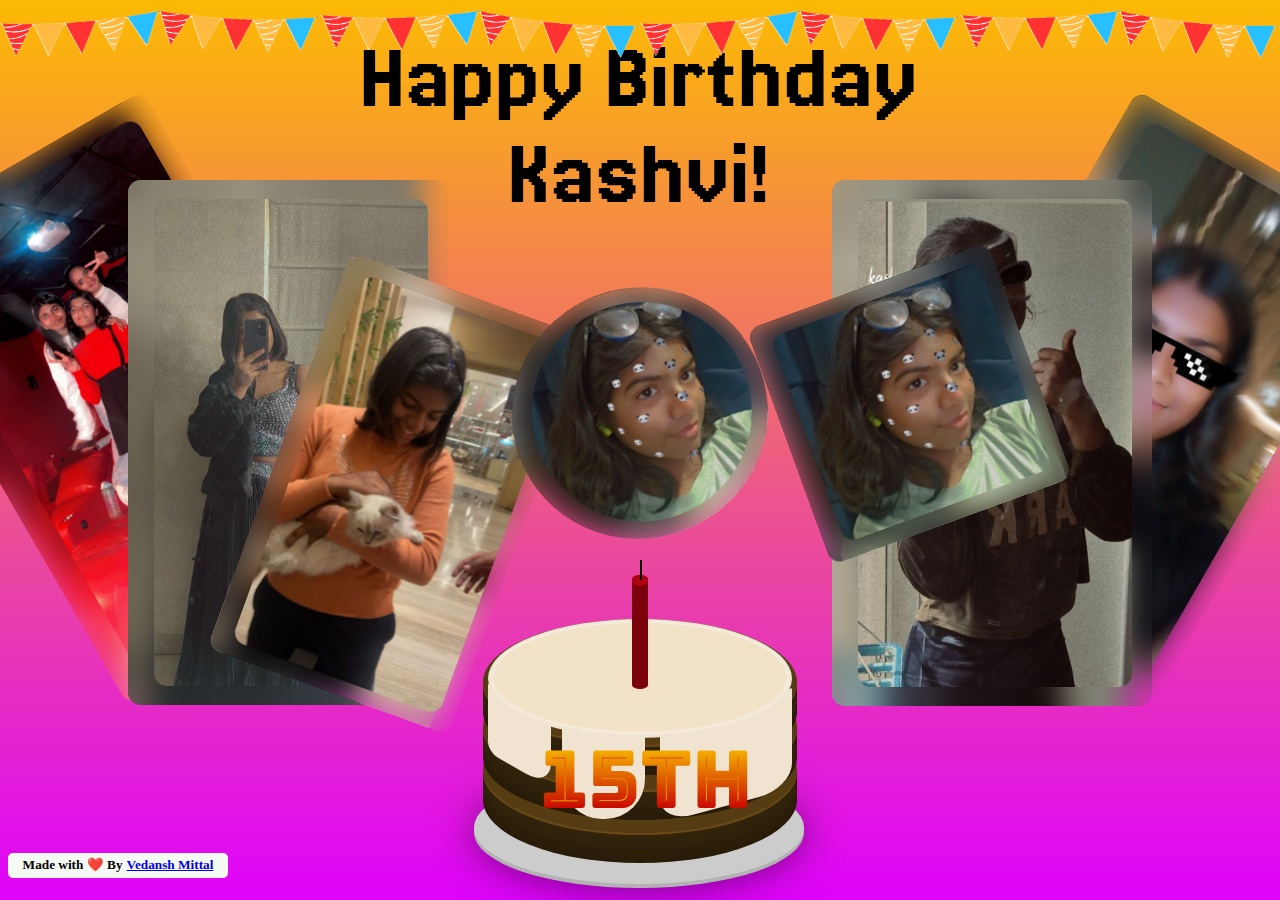
<file: index.html>
<html>
    <head>
        <style> @import url('https://fonts.googleapis.com/css2?family=Bungee+Spice&display=swap'); </style>
        <style>@import url('https://fonts.googleapis.com/css2?family=Bungee+Spice&family=Jersey+20&display=swap');</style>
        <link rel="stylesheet" href="css/style.css">
        <link rel="stylesheet" href="assets/images/image.css">
        <title id="title"></title>
       
    </head>
    <body id="body">
        <img src="assets/images/Image8.jpg" style="display: none;">
        <div id="hbn"></div>
    <div id="garland">
        <img src="assets/garland.png" id="garland1">
        <img src="assets/garland.png" id="garland2">
        <img src="assets/garland.png" id="garland3">
        <img src="assets/garland.png" id="garland4">
    </div>
    <br>
  
  <div class="img1">
    <div class="img1b"><img src="assets/images/Image1.jpg" class="img1a"></div>
</div>
<div class="img2">
    <div class="img2b"><img src="assets/images/Image2.jpg" class="img2a"></div>
</div>
<div class="img3">
    <div class="img3b"><img src="assets/images/Image3.jpg" class="img3a"></div>
</div>
<div class="img4">
    <div class="img4b"><img src="assets/images/Image4.jpg" class="img4a"></div>
</div>
<div class="img5">
    <div class="img5b"><img src="assets/images/Image5.jpg" class="img5a"></div>
</div>
<div class="img6">
    <div class="img6b"><img src="assets/images/Image6.jpg" class="img6a"></div>
</div>
<div class="img7">
    <div class="img7b"><img src="assets/images/Image7.jpg" class="img7a"></div>
</div>
    </div> 
       <center>
        <div class="cake">
            <div class="plate"></div>
            <div class="bcakeage" id="bcakeage"></div>
            <div class="layer layer-bottom"></div>
            <div class="layer layer-middle"></div>
            <div class="layer layer-top"></div>
            <div class="icing"></div>
            <div class="drip drip1"></div>
            <div class="drip drip2"></div>
            <div class="drip drip3"></div>
            <div class="candle">
                <div class="wick"></div>
                <div class="flame"></div>
            </div>
        </div>
    </center> 
    <h5 id="mwhbvm">Made with ❤️ By<a href="https://instagram.com/vedanshmittal.official" target="_blank" style="padding-left: 4px;">Vedansh Mittal</a></h5>
    <script src="function.js"></script>
    </body>
</html>
</file>
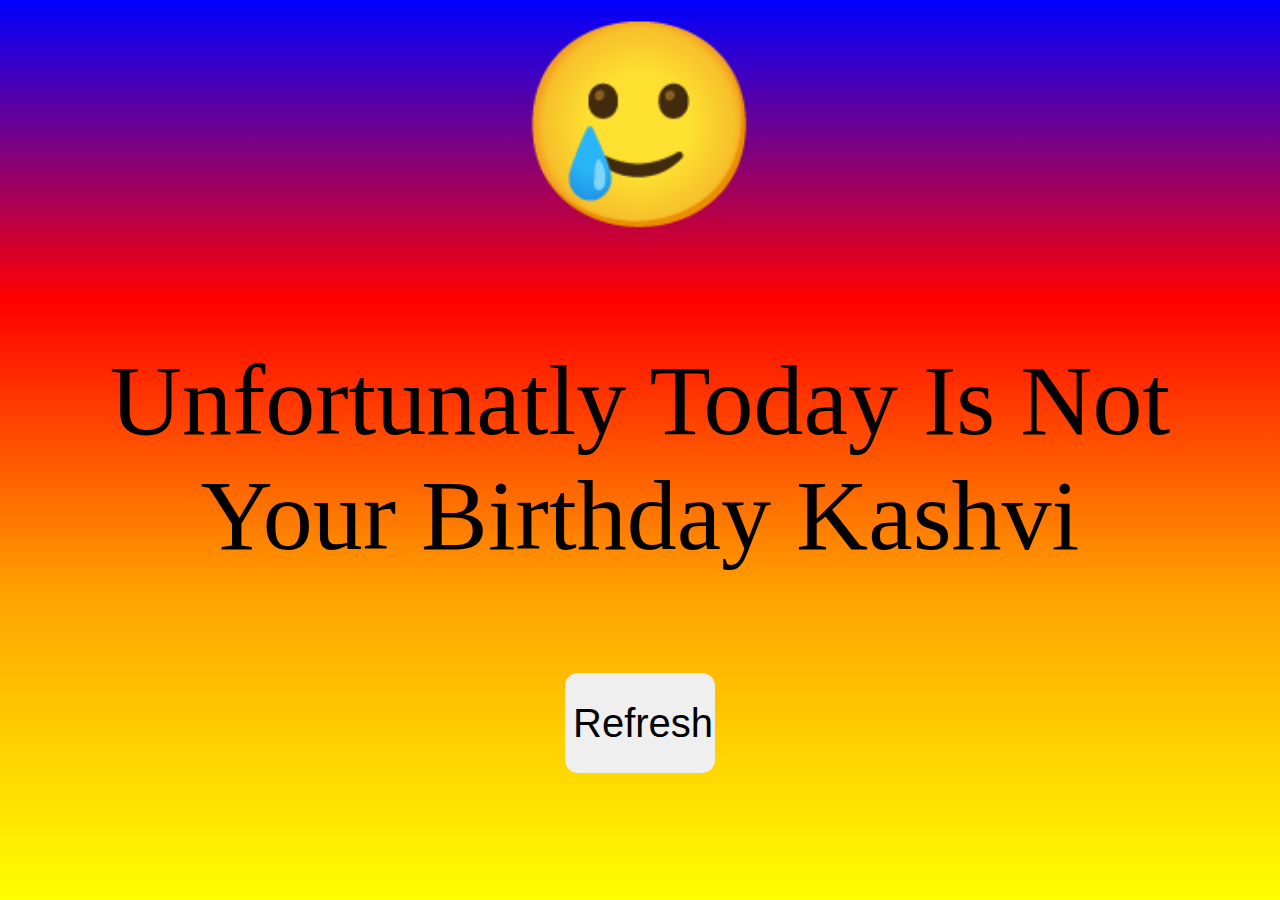
<file: notyourbday.html>
<html>
    <head>
        <title>
 It Is Not Your Birthday Today
    </title>
</head>
<body style="background-image: linear-gradient(blue,red,orange,yellow);background-repeat: false;">
 
    <center><h1 style="font-size: 200px;padding-bottom: 0px;margin-bottom: 0px;">🥲</h1>
    <p id="pn1"style="font-size: 100px;"></p></center> 
    <script type="text/javascript" src="function.js"></script>
    <script >document.getElementById("pn1").innerHTML= "Unfortunatly Today Is Not Your Birthday " + name</script>
   <center><a href="index.html" style="align-items: center;"><button style="height: 100px;width: 150px;font-size: 40px;border-radius: 13px;border-color: transparent;filter:drop-shadow(150px)">Refresh</button></a></center> 
</body>
</html>
</file>
<file: css/style.css>
body {
  background-image: linear-gradient(#fcba03,#df03fc); 
    animation-duration: 10s;
    animation-iteration-count: infinite;
    animation-direction: alternate;

    
  }
  @keyframes bgcolor{
    0% {background-color: red;}
    25% {background-color: yellow;}
    50% {background-color: #f29811;}
    75% {background-color: blue;}
    100% {background-color: blueviolet;}
   

}
  
  .cake {
    position: absolute;
    width: 24.5%;
    height: 21%;
    bottom: 2.5%;
    left: 37.75%;
    animation-name: slideupcake;
    animation-duration:3s;
   
  }
  @keyframes slideupcake{
    50%{display: none;}
 from{transform: translateY(300%);}
  }
  .bcakeage{
    font-size: 500%;
    font-family: "Bungee Spice", sans-serif;
    font-weight: 400;
    font-style: normal;
   left: 18%;
   top: 20%;
    z-index: 15;
  }
  .plate {
    width: 105%;
    height: 59%;
    position: absolute;
    bottom: -3.3%;
    left: -2.8%;
    background-color: #ccc;
    border-radius: 50%;
    box-shadow: 0 2px 0 #b3b3b3, 0 4px 0 #b3b3b3, 0 5px 40px rgba(0, 0, 0, 0.5);
  }
  
  .cake > * {
    position: absolute;
  }
  
  .layer {
    position: absolute;
    display: block;
    width: 100%;
    height: 66.66%;
    border-radius: 50%;
    background-color: #553c13;
    box-shadow: 0 2px 0px #6a4b18, 0 4px 0px #33240b, 0 6px 0px #32230b, 0 8px 0px #31230b, 0 10px 0px #30220b, 0 12px 0px #2f220b, 0 14px 0px #2f210a, 0 16px 0px #2e200a, 0 18px 0px #2d200a, 0 20px 0px #2c1f0a, 0 22px 0px #2b1f0a, 0 24px 0px #2a1e09, 0 26px 0px #2a1d09, 0 28px 0px #291d09, 0 30px 0px #281c09;
    
  }
  
  .layer-top {
    top: -37%;
  }
  
  .layer-middle {
    top: -13%;
  }
  
  .layer-bottom {
    top: 10%;
  }
  
  .icing {
    top: -37%;
    left:1.4% ;
    background-color: #f0e4d0;
    width: 97%;
    height: 63%;
    border-radius: 50%;
  }
  .icing:before {
    content: "";
    position: absolute;
    top: 4px;
    right: 1.4%;
    bottom: 6px;
    left: 5px;
    background-color: #f2e2c7;
    box-shadow: 0 0 4px #f6efe3, 0 0 4px #f6efe3, 0 0 4px #f6efe3;
    border-radius: 50%;
    z-index: 1;
  }
  
  .drip {
    display: block;
    width: 42%;
    height: 53%;
    border-bottom-left-radius: 25px;
    border-bottom-right-radius: 25px;
    
    background-color: #f0e4d0;
  }

  .drip1 {
    top: 7%;
    left: 5px;
    transform: skewY(30deg);
    height: 36%;
    width: 20%;
    border-bottom-left-radius:10px ;

  }
  
  .drip2 {
    top: 9%;
    right: 1.7%;
    transform: skewY(-15deg);
    border-bottom-right-radius:25% ;
    border-bottom-left-radius: 25%;
  }
  
  .drip3 {
    top: 9%;
    left: 25%;
    width: 26.66%;
    height: 60%;
    border-bottom-left-radius: 40px;
    border-bottom-right-radius: 40px;
  }
  
  .candle {
    background-color: #7B020B;
    width: 5%;
    height: 60%;
    border-radius: 8px/4px;
    top: -60%;
    left: 50%;
    margin-left: -8px;
    z-index: 10;
  }
  .candle:before {
    content: "";
    position: absolute;
    top: 0;
    left: 0;
    width: 100%;
    height: 10%;
    border-radius: 50%;
    background-color: #ad030f;
  }

  
  .flame {
    position: absolute;
    background-color: orange;
    visibility: hidden;
    width: 15px;
    height: 35px;
    border-radius: 10px 10px 10px 10px/25px 25px 10px 10px;
    top: -34px;
    left: 50%;
    margin-left: -7.5px;
    z-index: 10;
    box-shadow: 0 0 10px rgba(255, 165, 0, 0.5), 0 0 20px rgba(255, 165, 0, 0.5), 0 0 60px rgba(255, 165, 0, 0.5), 0 0 80px rgba(255, 165, 0, 0.5);
    transform-origin: 50% 90%;
    animation: flicker 1s ease-in-out alternate 33 ; 
  }
  
  @keyframes flicker {
    0% {
      visibility: visible;
      transform: skewX(5deg);
      box-shadow: 0 0 10px rgba(255, 165, 0, 0.2), 0 0 20px rgba(255, 165, 0, 0.2), 0 0 60px rgba(255, 165, 0, 0.2), 0 0 80px rgba(255, 165, 0, 0.2);
    }
    25% {
      visibility: visible;
      transform: skewX(-5deg);
      box-shadow: 0 0 10px rgba(255, 165, 0, 0.5), 0 0 20px rgba(255, 165, 0, 0.5), 0 0 60px rgba(255, 165, 0, 0.5), 0 0 80px rgba(255, 165, 0, 0.5);
    }
    50% {
      visibility: visible;
      transform: skewX(10deg);
      box-shadow: 0 0 10px rgba(255, 165, 0, 0.3), 0 0 20px rgba(255, 165, 0, 0.3), 0 0 60px rgba(255, 165, 0, 0.3), 0 0 80px rgba(255, 165, 0, 0.3);
    }
    75% {
      visibility: visible;
      transform: skewX(-10deg);
      box-shadow: 0 0 10px rgba(255, 165, 0, 0.4), 0 0 20px rgba(255, 165, 0, 0.4), 0 0 60px rgba(255, 165, 0, 0.4), 0 0 80px rgba(255, 165, 0, 0.4);
    }
    100% {
      visibility: visible;
      transform: skewX(5deg);
      box-shadow: 0 0 10px rgba(255, 165, 0, 0.5), 0 0 20px rgba(255, 165, 0, 0.5), 0 0 60px rgba(255, 165, 0, 0.5), 0 0 80px rgba(255, 165, 0, 0.5);
    }
    
    
  }
  .wick{
    background-color: black;
    height: 20px;
    width: 2px;
    position:absolute;
    left:8;
    top:-15;
  }
  #mwhbvm{
position: absolute;
    bottom: 0;
    background-color: #f5faf5;
    height: 25px;
    border-radius: 5px;
    width: 220px;
   align-content:space-evenly;
   vertical-align: middle;
   text-align: center;
  }
  #hbn{
    font-size: 600%;
    animation-name:hbn;
    animation-duration: 1s;
    font-family: "Jersey 20", sans-serif;
    font-style: normal;
    text-align: center;
    z-index: 100;
    margin-top: 30px;
  }
  @keyframes hbn{
    0%{transform: scale(0,0);}
  }
  
  #garland1{
    width:25%;
    top:-10%;
    transform: skewY(0deg);
    position: absolute;
    top:1%;
    right:0%;
    animation-name: gsda;
    animation-duration: 2s;
    z-index: 9;
  }
  #garland2{
    width:25%;
    top:-10%;
    transform: skewY(-3deg);
    position: absolute;
    top:1%;
    right: 25%;
    animation-name: gsda;
    animation-duration: 2s;
    z-index: 9;
  }
  #garland3{
    width:25%;
    top:-10%;
    transform: skewY(0deg);
    position: absolute;
    top:1%;
    right:50%;
    animation-name: gsd;
    animation-duration: 2s;
    z-index: 9;
  }
  #garland4{
    width:25%;
    top:-10%;
    transform: skewY(-3deg);
    position: absolute;
    top:1%;
    right:75%;
    animation-name: gsd;
    animation-duration: 2s;
    z-index: 9;
  }
  @keyframes gsd{
    from{transform: translatex(-300%);}
  }
  @keyframes gsda{
    from{transform: translatex(300%);}
  }
</file>
<file: assets/images/image.css>
.img1{
    background: url(Image1.jpg);
    background-size:contain;
    background-repeat: no-repeat;
    width: 25%;
    height: calc(175/width*311);
    overflow: hidden;
    border-radius: 13px;
    position: absolute;
    top:20%;
    left:10%;
    animation-name: img1slideright;
    animation-duration: 15s;
    transform-origin: 0% 100%;
    transform: rotateZ(-30deg);
}
.img1a{
    width: 85.72%;
    height: calc(175/width*311);
    background: linear-gradient();
    border-radius: 13px;
    backdrop-filter: blur(15px);
    position: static;
    z-index: 0;
    margin-left:8%;
    margin-right: 8%;
    margin-top: 5.875%;
    margin-bottom: 5.875%;
}
.img1b{
    backdrop-filter: blur(15px);
}
@keyframes img1slideright{
    0%{transform: rotateZ(0deg);}
   from{transform: translateX(-100%)}
   13%{transform: rotateZ(0deg);}
   40%{transform: rotateZ(0deg);}
   60%{transform: rotateZ(-30deg);}
}
.img2{
    background: url(Image2.jpg);
    background-size:contain;
    background-repeat: no-repeat;
    width: 25%;
    height: calc(175/width*311);
    overflow: hidden;
    border-radius: 13px;
    position: absolute;
    right: 10%;
    top:20%;
    animation-name: img2slidelefttilt;
    animation-duration: 6s;
    transform: rotateZ(30deg);
    transform-origin: 100% 100%;
}
.img2a{
    width: 85.72%;
    height: calc(175/width*311);
    background: linear-gradient();
    border-radius: 13px;
    backdrop-filter: blur(15px);
    position: static;
    z-index: 0;
    margin-left:8%;
    margin-right: 8%;
    margin-top: 5.875%;
    margin-bottom: 5.875%;
}
.img2b{
    backdrop-filter: blur(15px);
}
@keyframes img2slidelefttilt{
    50%{transform: translateX(300%) rotateZ(0deg);}
    from{transform: translateX(300%) scale(0,0);}
}
.img3{
    background: url(Image3.jpg);
    background-size:contain;
    background-repeat: no-repeat;
    width: 20%;
    height: calc(width);
    overflow: hidden;
    border-radius: 50%;
    position: absolute;
    right: 40%;
    top:32%;
    transform: rotatez(-20deg);
    animation-name: img3scalerotate;
    animation-duration: 4s;
    z-index: 10;
}
.img3a{
    width: 85.72%;
    height: calc(width);
    background: linear-gradient();
    border-radius: 13px;
    backdrop-filter: blur(15px);
    position: static;
    z-index: 0;
    margin-left:8%;
    margin-right: 8%;
    margin-top: 5.875%;
    margin-bottom: 5.875%;
    border-radius: 50%;
}
.img3b{
    backdrop-filter: blur(15px);
}
@keyframes img3scalerotate {
    0%{transform: rotateZ(-100deg) scale(0,0);}
}
.img4{
    background: url(Image4.jpg);
    background-size:contain;
    background-repeat: no-repeat;
    width: 25%;
    height: calc(175/width*311);
    overflow: hidden;
    border-radius: 13px;
    position: absolute;
    top:20%;
    left:10%;
    animation-name: img4delayedslideup;
    animation-duration: 15s;

}
.img4a{
    width: 85.72%;
    height: calc(175/width*311);
    background: linear-gradient();
    border-radius: 13px;
    backdrop-filter: blur(15px);
    position: static;
    z-index: 0;
    margin-left:8%;
    margin-right: 8%;
    margin-top: 5.875%;
    margin-bottom: 5.875%;
}
.img4b{
    backdrop-filter: blur(15px);
}
@keyframes img4delayedslideup{
        0%{transform: translateY(-200%);}
        50%{transform: none;}
        from{transform: translateY(200%);}
        53%{transform: perspective(0%);}

}
.img5{
    background: url(Image5.jpg);
    background-size:contain;
    background-repeat: no-repeat;
    width: 25%;
    height: calc(175/width*311);
    overflow: hidden;
    border-radius: 13px;
    position: absolute;
    right: 10%;
    top:20%;
    animation-name: img5slideleft;
    animation-duration: 6s;
}
.img5a{
    width: 85.72%;
    height: calc(175/width*311);
    background: linear-gradient();
    border-radius: 13px;
    backdrop-filter: blur(15px);
    position: static;
    z-index: 0;
    margin-left:8%;
    margin-right: 8%;
    margin-top: 5.875%;
    margin-bottom: 5.875%;
}
.img5b{
    backdrop-filter: blur(15px);
}
@keyframes img5slideleft{
    from{transform: translateX(300%) scale(0,0);}
}
.img6{
    background: url(Image6.jpg);
    background-size:contain;
    background-repeat: no-repeat;
    width: 20%;
    height: calc(175/width*311);
    overflow: hidden;
    border-radius: 13px;
    position: absolute;
    right: 15%;
    top:35%;
    animation-name: img6;
    animation-duration: 12s;
   transform: rotateZ(-20deg);
   transform-origin: 0% 100%;
}
.img6a{
    width: 85.72%;
    height: calc(175/width*311);
    background: linear-gradient();
    border-radius: 13px;
    backdrop-filter: blur(15px);
    position: static;
    z-index: 0;
    margin-left:8%;
    margin-right: 8%;
    margin-top: 5.875%;
    margin-bottom: 5.875%;
}
.img6b{
    backdrop-filter: blur(15px);
}
@keyframes img6{
    0%{transform: translateX(300%);}
    50%{transform: translatex(300%) rotateZ(-50deg);}

}
.img7{
    background: url(Image7.jpg);
    background-size:contain;
    background-repeat: no-repeat;
    width: 20%;
    height: calc(175/width*311);
    overflow: hidden;
    border-radius: 13px;
    position: absolute;
    left: 15%;
    top:35%;
    animation-name: img7;
    animation-duration:10s;
  transform: rotateZ(20deg);
   transform-origin: 100% 100%;
}
.img7a{
    width: 85.72%;
    height: calc(175/width*311);
    background: linear-gradient();
    border-radius: 13px;
    backdrop-filter: blur(15px);
    position: static;
    z-index: 0;
    margin-left:8%;
    margin-right: 8%;
    margin-top: 5.875%;
    margin-bottom: 5.875%;
}
.img7b{
    backdrop-filter: blur(15px);
}
@keyframes img7{
    0%{transform: translateX(-300%);}
    50%{transform: translatex(-300%) rotateZ(50deg);}

}
</file>
